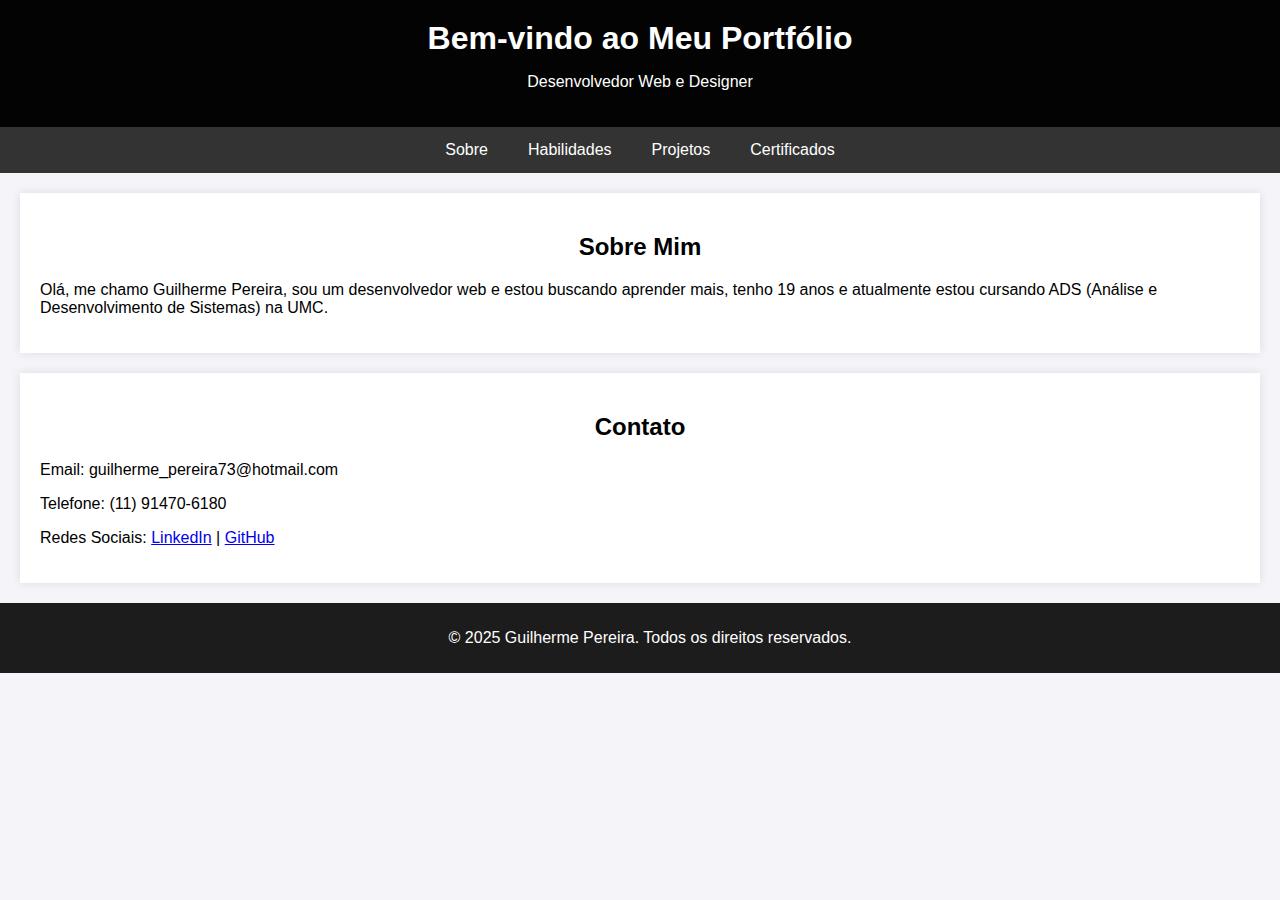
<file: index.html>
<!DOCTYPE html>
<html lang="pt-br">
<head>
    <meta charset="UTF-8">
    <meta name="viewport" content="width=device-width, initial-scale=1.0">
    <meta http-equiv="X-UA-Compatible" content="ie=edge">
    <link rel="stylesheet" href="style.css">
    <title>Meu Portfólio</title>
    <link rel="icon" href="images/portrait.png" type="png">
</head>
<body>

    <main>
        <header>
            <h1>Bem-vindo ao Meu Portfólio</h1>
            <p>Desenvolvedor Web e Designer</p>
        </header>

        <nav>
            <a href="index.html">Sobre</a>
            <a href="habilidades.html">Habilidades</a>
            <a href="projetos.html">Projetos</a>
            <a href="certificado.html">Certificados</a>
        </nav>

        
        <section id="sobre">
            <h2>Sobre Mim</h2>
            <p>Olá, me chamo Guilherme Pereira, sou um desenvolvedor web e estou buscando aprender mais, tenho 19 anos e atualmente estou cursando ADS (Análise e Desenvolvimento de Sistemas) na UMC.</p>
        </section>

        <section id="contato">
            <h2>Contato</h2>
            <p>Email: guilherme_pereira73@hotmail.com</p>
            <p>Telefone: (11) 91470-6180</p>
            <p>Redes Sociais: <a href="https://www.linkedin.com/in/guilherme-pereira-7b1ba0326/ " target="_blank">LinkedIn</a> | <a href="https://github.com/zSirGuiiBR" target="_blank">GitHub</a></p>
        </section>
    </main>
    <footer>
        <p>&copy; 2025 Guilherme Pereira. Todos os direitos reservados.</p>
    </footer>

</body>
</html>
</file>
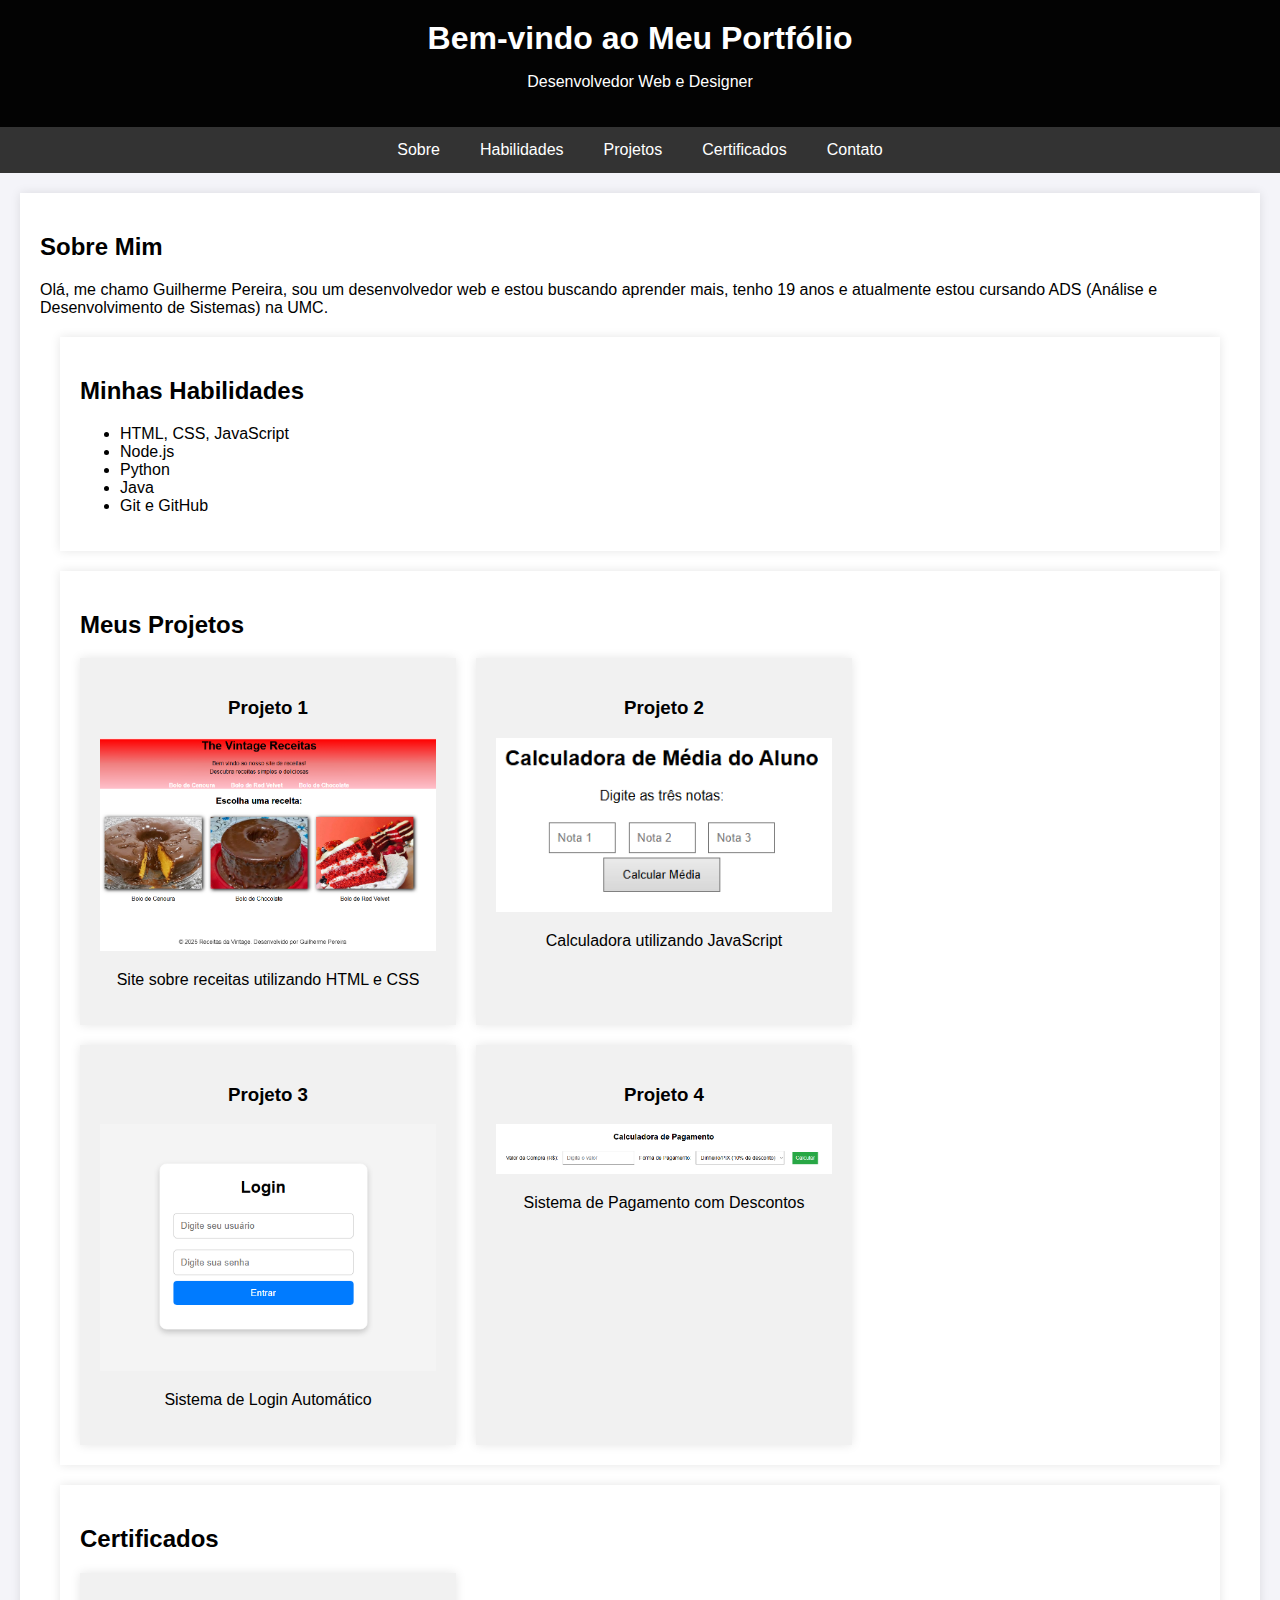
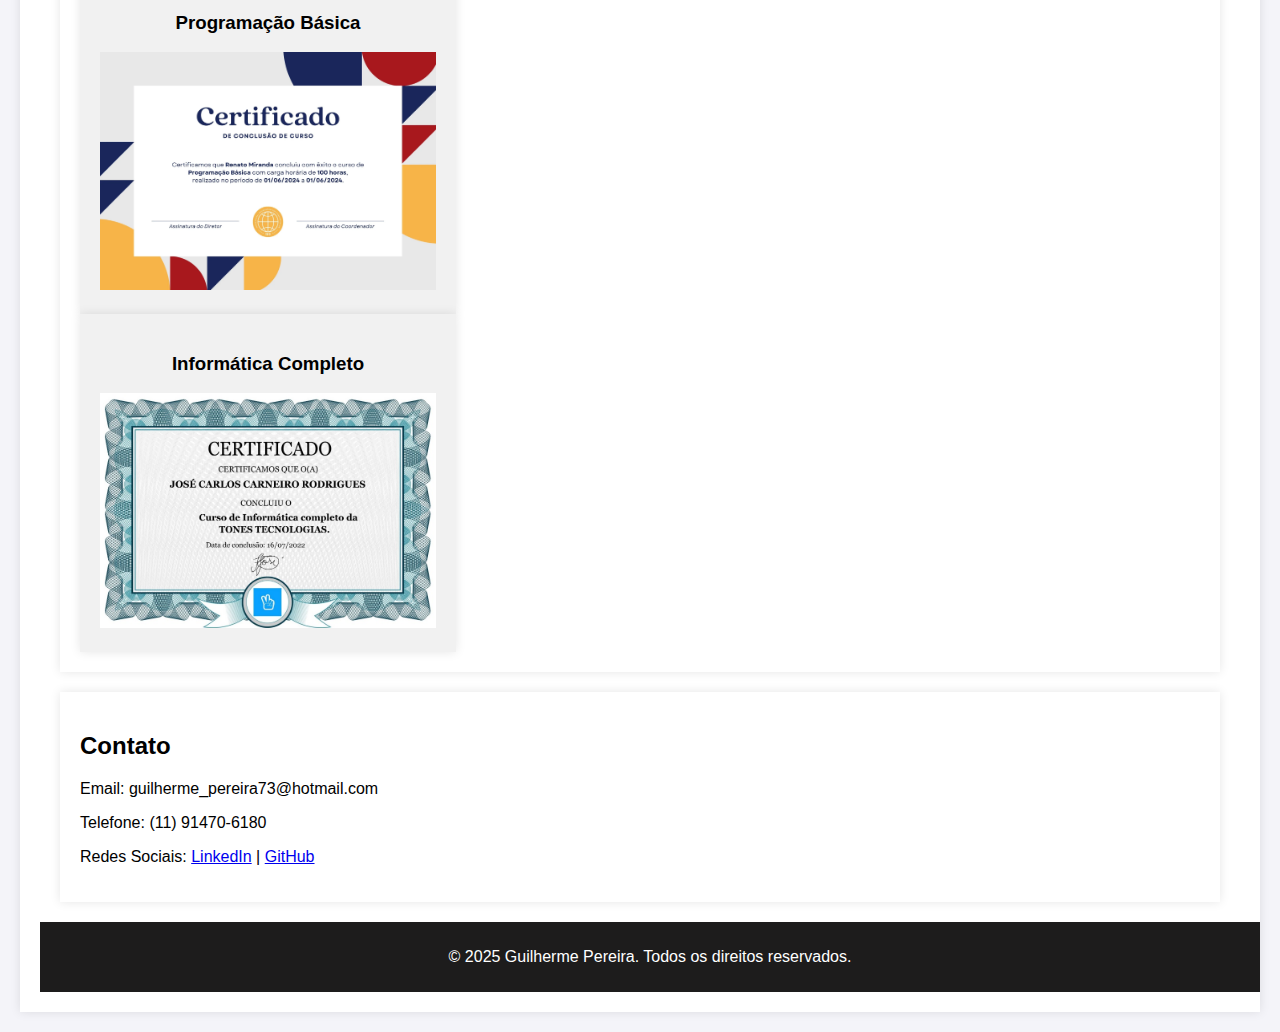
<file: Portfolio/index.html>
<!DOCTYPE html>
<html lang="pt-br">
<head>
    <meta charset="UTF-8">
    <meta name="viewport" content="width=device-width, initial-scale=1.0">
    <meta http-equiv="X-UA-Compatible" content="ie=edge">
    <link rel="stylesheet" href="style.css">
    <title>Meu Portfólio</title>
</head>
<body>

    <main>
    <header>
        <h1>Bem-vindo ao Meu Portfólio</h1>
        <p>Desenvolvedor Web e Designer</p>
    </header>

    <nav>
        <a href="#sobre">Sobre</a>
        <a href="#habilidades">Habilidades</a>
        <a href="#projetos">Projetos</a>
        <a href="#certificado">Certificados</a>
        <a href="#contato">Contato</a>
    </nav>

    
    <section id="sobre">
        <h2>Sobre Mim</h2>
        <p>Olá, me chamo Guilherme Pereira, sou um desenvolvedor web e estou buscando aprender mais, tenho 19 anos e atualmente estou cursando ADS (Análise e Desenvolvimento de Sistemas) na UMC.</p>
    </secti on>

   
    <section id="habilidades">
        <h2>Minhas Habilidades</h2>
        <ul>
            <li>HTML, CSS, JavaScript</li>
            <li>Node.js</li>
            <li>Python</li>
            <li>Java</li>
            <li>Git e GitHub</li>
        </ul>
    </section>

   
    <section id="projetos">
        <h2>Meus Projetos</h2>
        <div class="projects">
            <div class="project">
                <h3>Projeto 1</h3>
                <img src="images/image.png" alt="Projeto 1">
                <p> Site sobre receitas utilizando HTML e CSS</p>
            </div>
            <div class="project">
                <h3>Projeto 2</h3>
                <img src="images/calcmedia.png" alt="Projeto 2">
                <p>Calculadora utilizando JavaScript</p>
            </div>
            <div class="project">
                <h3>Projeto 3</h3>
                <img src="images/login.png" alt="Projeto 3">
                <p>Sistema de Login Automático</p>
            </div>
            <div class="project">
                <h3>Projeto 4</h3>
                <img src="images/calcpagamento.png" alt="Projeto 4">
                <p>Sistema de Pagamento com Descontos</p>
            </div>
        </div>
    </section>

    <section id="certificado">
        <h2>Certificados</h2>
        <div class="project">
            <h3>Programação Básica</h3>
            <img src="images/certificado1.png" alt="CertificadoUm">
        </div>
        <div class="project">
            <h3>Informática Completo</h3>
            <img  src="images/certificado2.png" alt="CertificadoDois">
        </div>
    </section>

    <section id="contato">
        <h2>Contato</h2>
        <p>Email: guilherme_pereira73@hotmail.com</p>
        <p>Telefone: (11) 91470-6180</p>
        <p>Redes Sociais: <a href="https://www.linkedin.com/in/guilherme-pereira-7b1ba0326/ " target="_blank">LinkedIn</a> | <a href="https://github.com/zSirGuiiBR" target="_blank">GitHub</a></p>
    </section>

    <footer>
        <p>&copy; 2025 Guilherme Pereira. Todos os direitos reservados.</p>
    </footer>

</body>
</html>
</file>
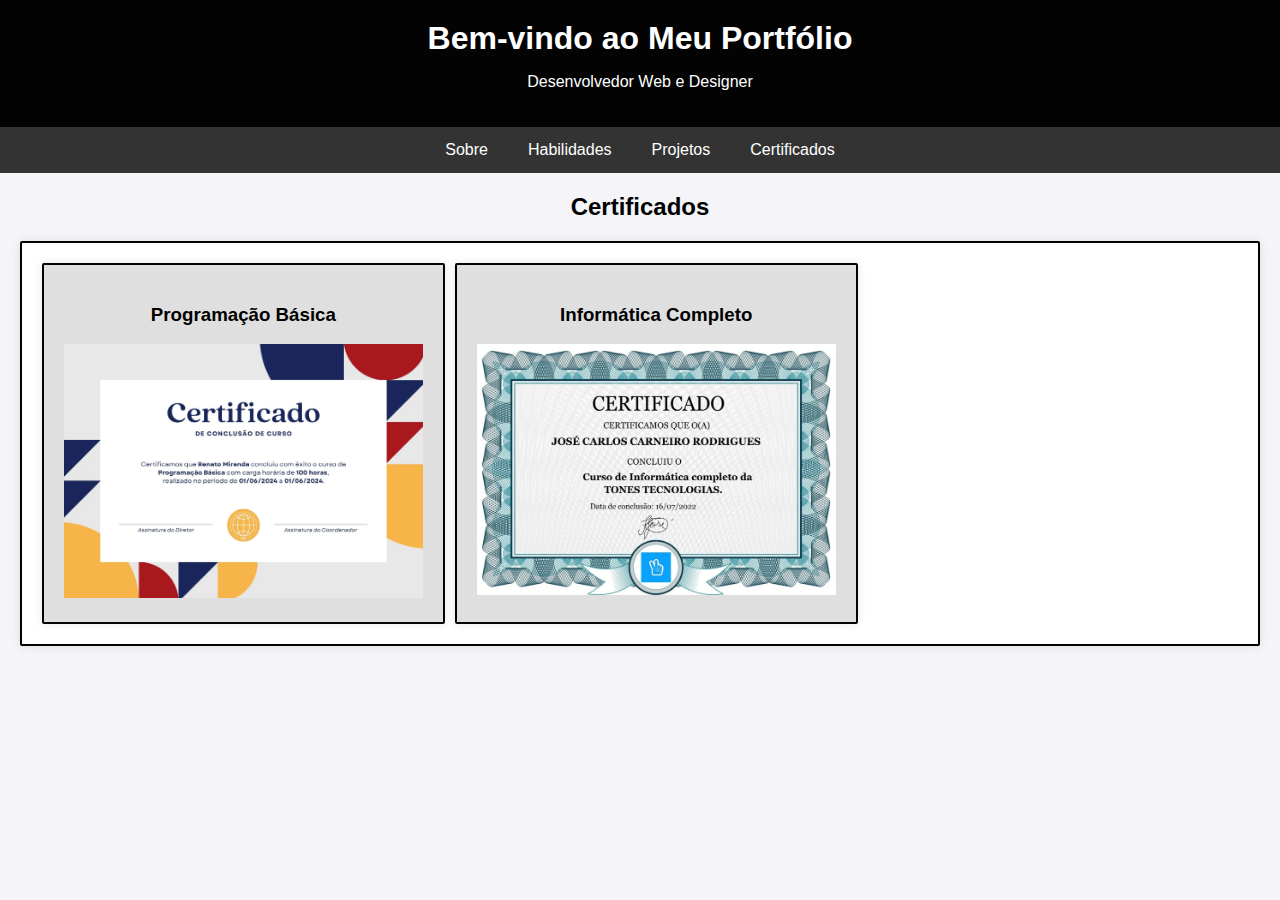
<file: certificado.html>
<!DOCTYPE html>
<html lang="pt-br">
<head>
    <meta charset="UTF-8">
    <meta name="viewport" content="width=device-width, initial-scale=1.0">
    <title>Certificados</title>
    <link rel="stylesheet" href="style.css">
</head>
<body>
    <header>
        <h1>Bem-vindo ao Meu Portfólio</h1>
        <p>Desenvolvedor Web e Designer</p>
    </header>

    <nav>
        <a href="index.html">Sobre</a>
        <a href="habilidades.html">Habilidades</a>
        <a href="projetos.html">Projetos</a>
        <a href="certificado.html">Certificados</a>
    </nav>
    <h2>Certificados</h2>  
    <section id="certificado">
        <div class="project">
            <h3>Programação Básica</h3>
            <img src="images/certificado1.png" alt="CertificadoUm">
        </div>
        <div class="project">
            <h3>Informática Completo</h3>
            <img  src="images/certificado2.png" alt="CertificadoDois">
        </div>
    </section>
</body>
</html>
</file>
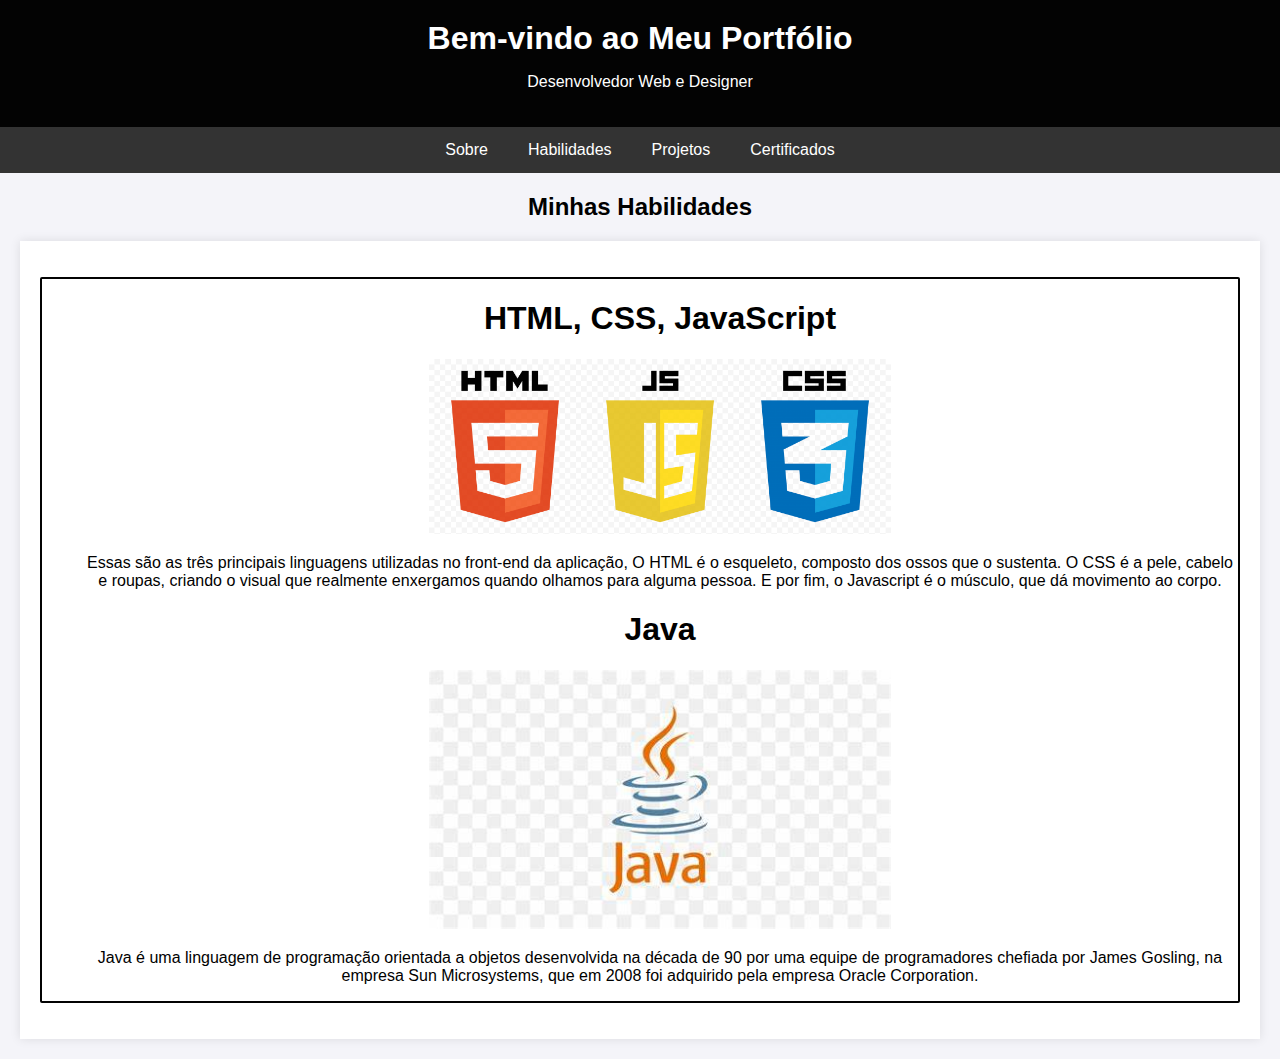
<file: habilidades.html>
<!DOCTYPE html>
<html lang="pt-br">
<head>
    <meta charset="UTF-8">
    <meta name="viewport" content="width=device-width, initial-scale=1.0">
    <title>Habilidades</title>
    <link rel="stylesheet" href="style.css">
</head>
<body>
    <header>
        <h1>Bem-vindo ao Meu Portfólio</h1>
        <p>Desenvolvedor Web e Designer</p>
    </header>

    <nav>
        <a href="index.html">Sobre</a>
        <a href="habilidades.html">Habilidades</a>
        <a href="projetos.html">Projetos</a>
        <a href="certificado.html">Certificados</a>
    </nav>
    <h2>Minhas Habilidades</h2>
    <section id="habilidades">
        <ul>
            <div>
                <h1>HTML, CSS, JavaScript</h1>
                <img src="images/HtmlCssJs.png" alt="HtmlCssJs">
                <p>Essas são as três principais linguagens utilizadas no front-end da aplicação, O HTML é o esqueleto, composto dos ossos que o sustenta. O CSS é a pele, cabelo e roupas, criando o visual que realmente enxergamos quando olhamos para alguma pessoa. E por fim, o Javascript é o músculo, que dá movimento ao corpo. </p>
            </div>
            <div>
                <h1>Java</h1>
                <img src="images/Java.png" alt="Java">
                <p>Java é uma linguagem de programação orientada a objetos desenvolvida na década de 90 por uma equipe de programadores chefiada por James Gosling, na empresa Sun Microsystems, que em 2008 foi adquirido pela empresa Oracle Corporation.</p>
            </div>
        </ul>
    </section>
</body>
</html>
</file>
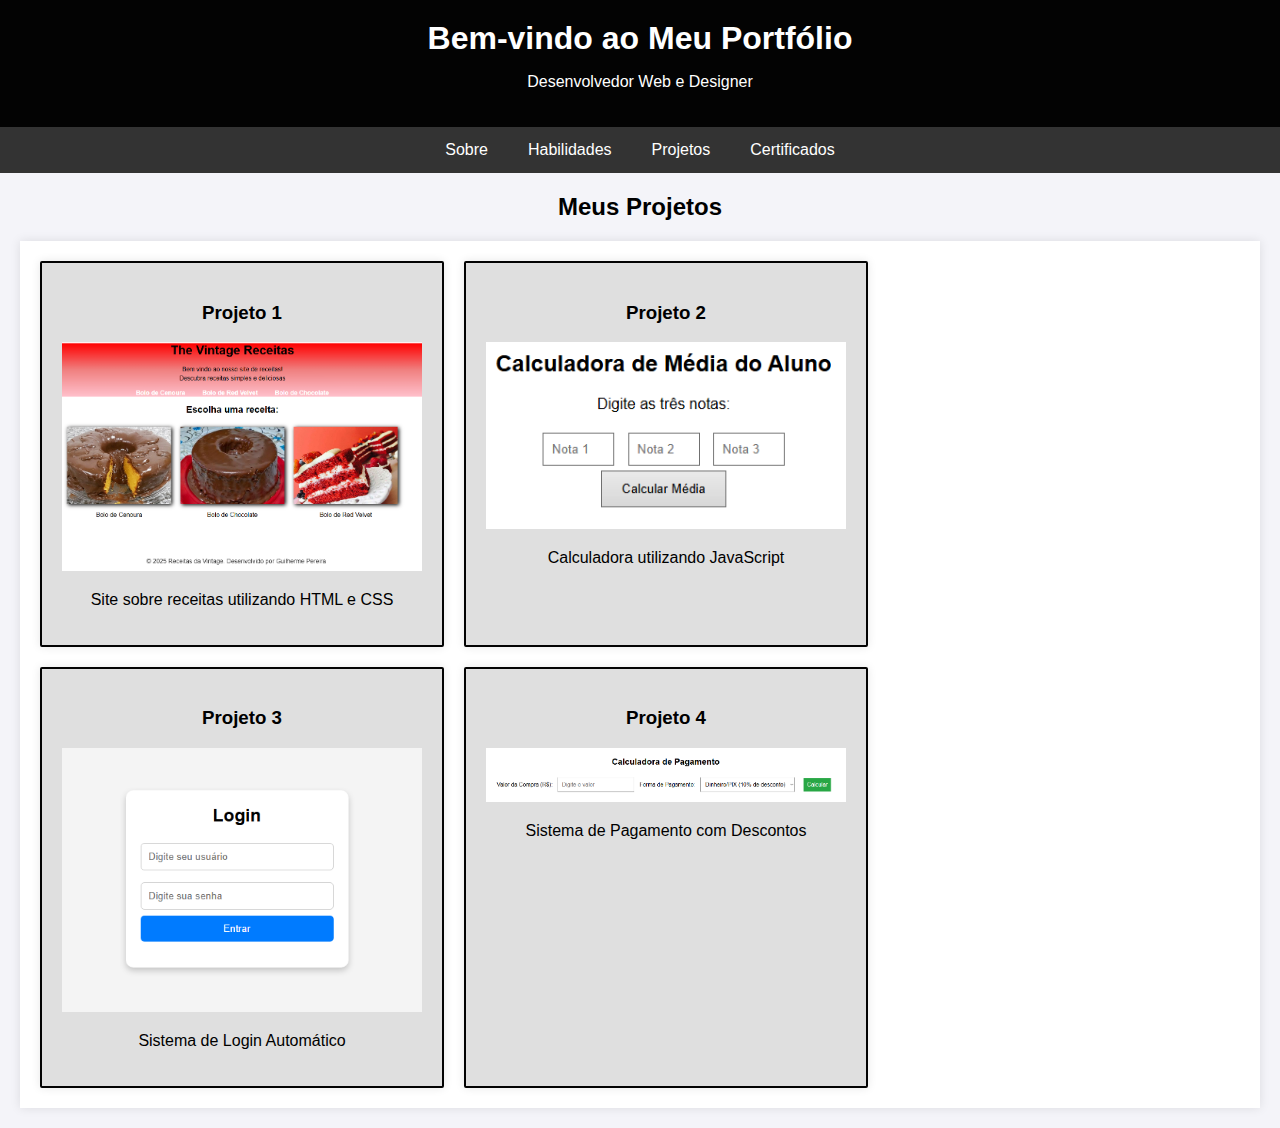
<file: projetos.html>
<!DOCTYPE html>
<html lang="pt-br">
<head>
    <meta charset="UTF-8">
    <meta name="viewport" content="width=device-width, initial-scale=1.0">
    <title>Projetos</title>
    <link rel="stylesheet" href="style.css">
</head>
<body>
    <header>
        <h1>Bem-vindo ao Meu Portfólio</h1>
        <p>Desenvolvedor Web e Designer</p>
    </header>

    <nav>
        <a href="index.html">Sobre</a>
        <a href="habilidades.html">Habilidades</a>
        <a href="projetos.html">Projetos</a>
        <a href="certificado.html">Certificados</a>
    </nav>
    <h2>Meus Projetos</h2>
    <section id="projetos">
        <div class="projects">
            <div class="project">
                <h3>Projeto 1</h3>
                <img src="images/image.png" alt="Projeto 1">
                <p> Site sobre receitas utilizando HTML e CSS</p>
            </div>
            <div class="project">
                <h3>Projeto 2</h3>
                <img src="images/calcmedia.png" alt="Projeto 2">
                <p>Calculadora utilizando JavaScript</p>
            </div>
            <div class="project">
                <h3>Projeto 3</h3>
                <img src="images/login.png" alt="Projeto 3">
                <p>Sistema de Login Automático</p>
            </div>
            <div class="project">
                <h3>Projeto 4</h3>
                <img src="images/calcpagamento.png" alt="Projeto 4">
                <p>Sistema de Pagamento com Descontos</p>
            </div>
        </div>
    </section>
</body>
</html>
</file>
<file: style.css>
body {
    font-family:Verdana, Geneva, Tahoma, sans-serif;
    margin: 0;
    padding: 0;
    background-color: #f4f4f9;
}
header {
    background-color: #030303;
    color: white;
    text-align: center;
    padding: 20px;
}
header h1 {
    margin: 0;
}
nav {
    display: flex;
    justify-content: center;
    background-color: #333;
}
nav a {
    color: white;
    padding: 14px 20px;
    text-decoration: none;
    text-align: center;
}
nav a:hover {
    background-color: #ddd;
    color: black;
}
section {
    padding: 20px;
    margin: 20px;
    background-color: white;
    box-shadow: 0 0 10px rgba(0, 0, 0, 0.1);
}
footer {
    background-color: #1d1c1c;
    color: white;
    text-align: center;
    padding: 10px;
    position: flex;
    width: 100%;
    bottom: 0;
}

.projects {
    display: flex;
    flex-wrap: wrap;
    gap: 20px;
    text-align: center;
    
}
.project {
    width: 30%;
    background-color: rgba(206, 206, 206, 0.651);
    padding: 20px;
    box-shadow: 0 0 10px rgba(0, 0, 0, 0.1);
    text-align: center;
    gap: 20px;
    border-radius: 2px;
    border: 2px solid #030303;  
}
.project img {
    width: 100%;
    height: auto;
}

.container {
            border: 1px solid black;
            width: 60vw;
            height: 70vh;
            padding: 10px;
            display: flex;
            flex-direction: row;
            flex-wrap: wrap;
            justify-content: space-between;
            align-items: flex-start;
            align-content: center;
        }

.itens {
            padding: 50px;
            background-color: antiquewhite;
            border: 1px solid black;
            margin: 10px;
            text-align: center;
        }

#certificado {
    display: flex;
    gap: 10px;
    border-radius: 2px;
    border: 2px solid #030303;
}

h2 {
    text-align: center;
}

ul {
    border-radius: 2px;
    border: 2px solid #030303;
}

.box{
    width: 20%;
}

#habilidades {
    color: black;
    text-align: center;
    display: flex;
}

#habilidades img {
    width: 40%;

}
</file>
<file: Portfolio/style.css>
body {
    font-family: Arial, sans-serif;
    margin: 0;
    padding: 0;
    background-color: #f4f4f9;
}
header {
    background-color: #030303;
    color: white;
    text-align: center;
    padding: 20px;
}
header h1 {
    margin: 0;
}
nav {
    display: flex;
    justify-content: center;
    background-color: #333;
}
nav a {
    color: white;
    padding: 14px 20px;
    text-decoration: none;
    text-align: center;
}
nav a:hover {
    background-color: #ddd;
    color: black;
}
section {
    padding: 20px;
    margin: 20px;
    background-color: white;
    box-shadow: 0 0 10px rgba(0, 0, 0, 0.1);
}
footer {
    background-color: #1d1c1c;
    color: white;
    text-align: center;
    padding: 10px;
    position: flex;
    width: 100%;
    bottom: 0;
}

.projects {
    display: flex;
    flex-wrap: wrap;
    gap: 20px;
    text-align: center;
}
.project {
    width: 30%;
    background-color: #f1f1f1;
    padding: 20px;
    box-shadow: 0 0 10px rgba(0, 0, 0, 0.1);
    text-align: center;
}
.project img {
    width: 100%;
    height: auto;
}

.container {
            border: 1px solid black;
            width: 60vw;
            height: 70vh;
            padding: 10px;
            display: flex;
            flex-direction: row;
            flex-wrap: wrap;
            justify-content: space-between;
            align-items: flex-start;
            align-content: center;
        }

.itens {
            padding: 50px;
            background-color: antiquewhite;
            border: 1px solid black;
            margin: 10px;
            text-align: center;
        }
</file>
